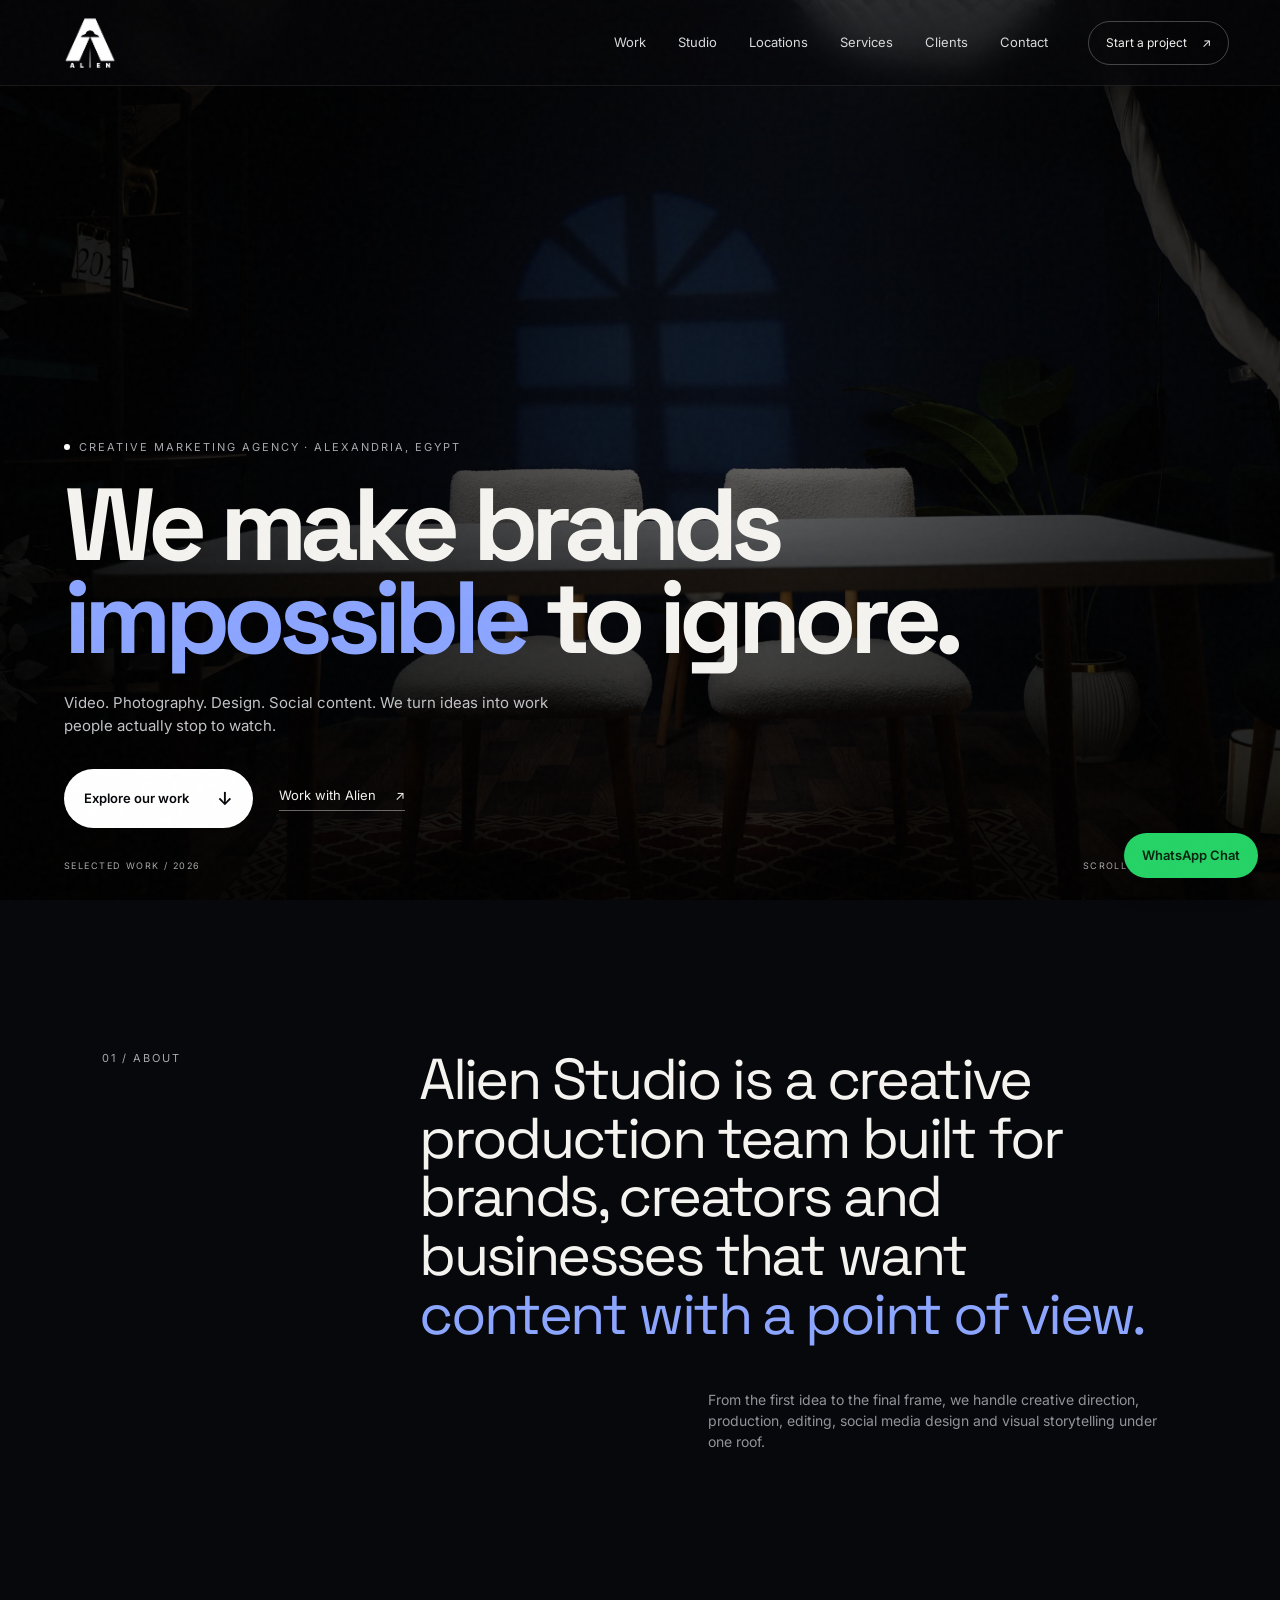
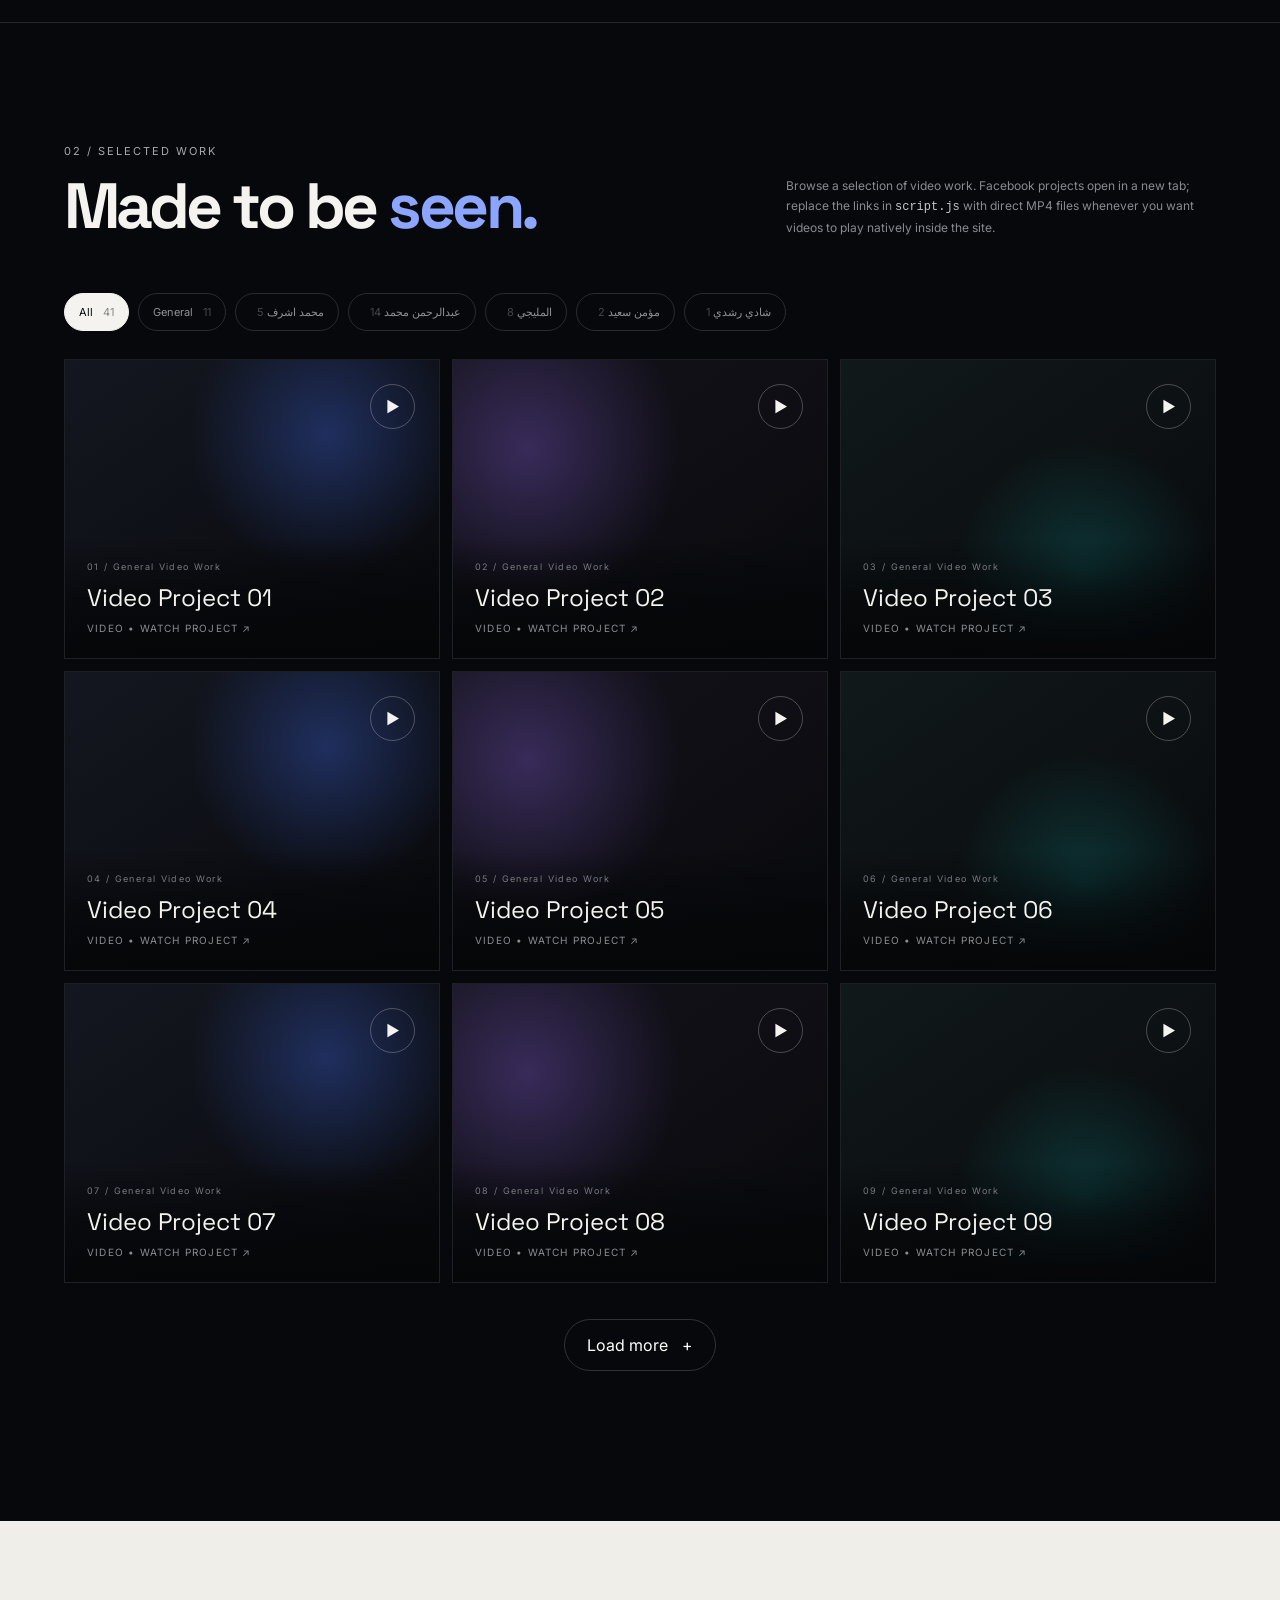
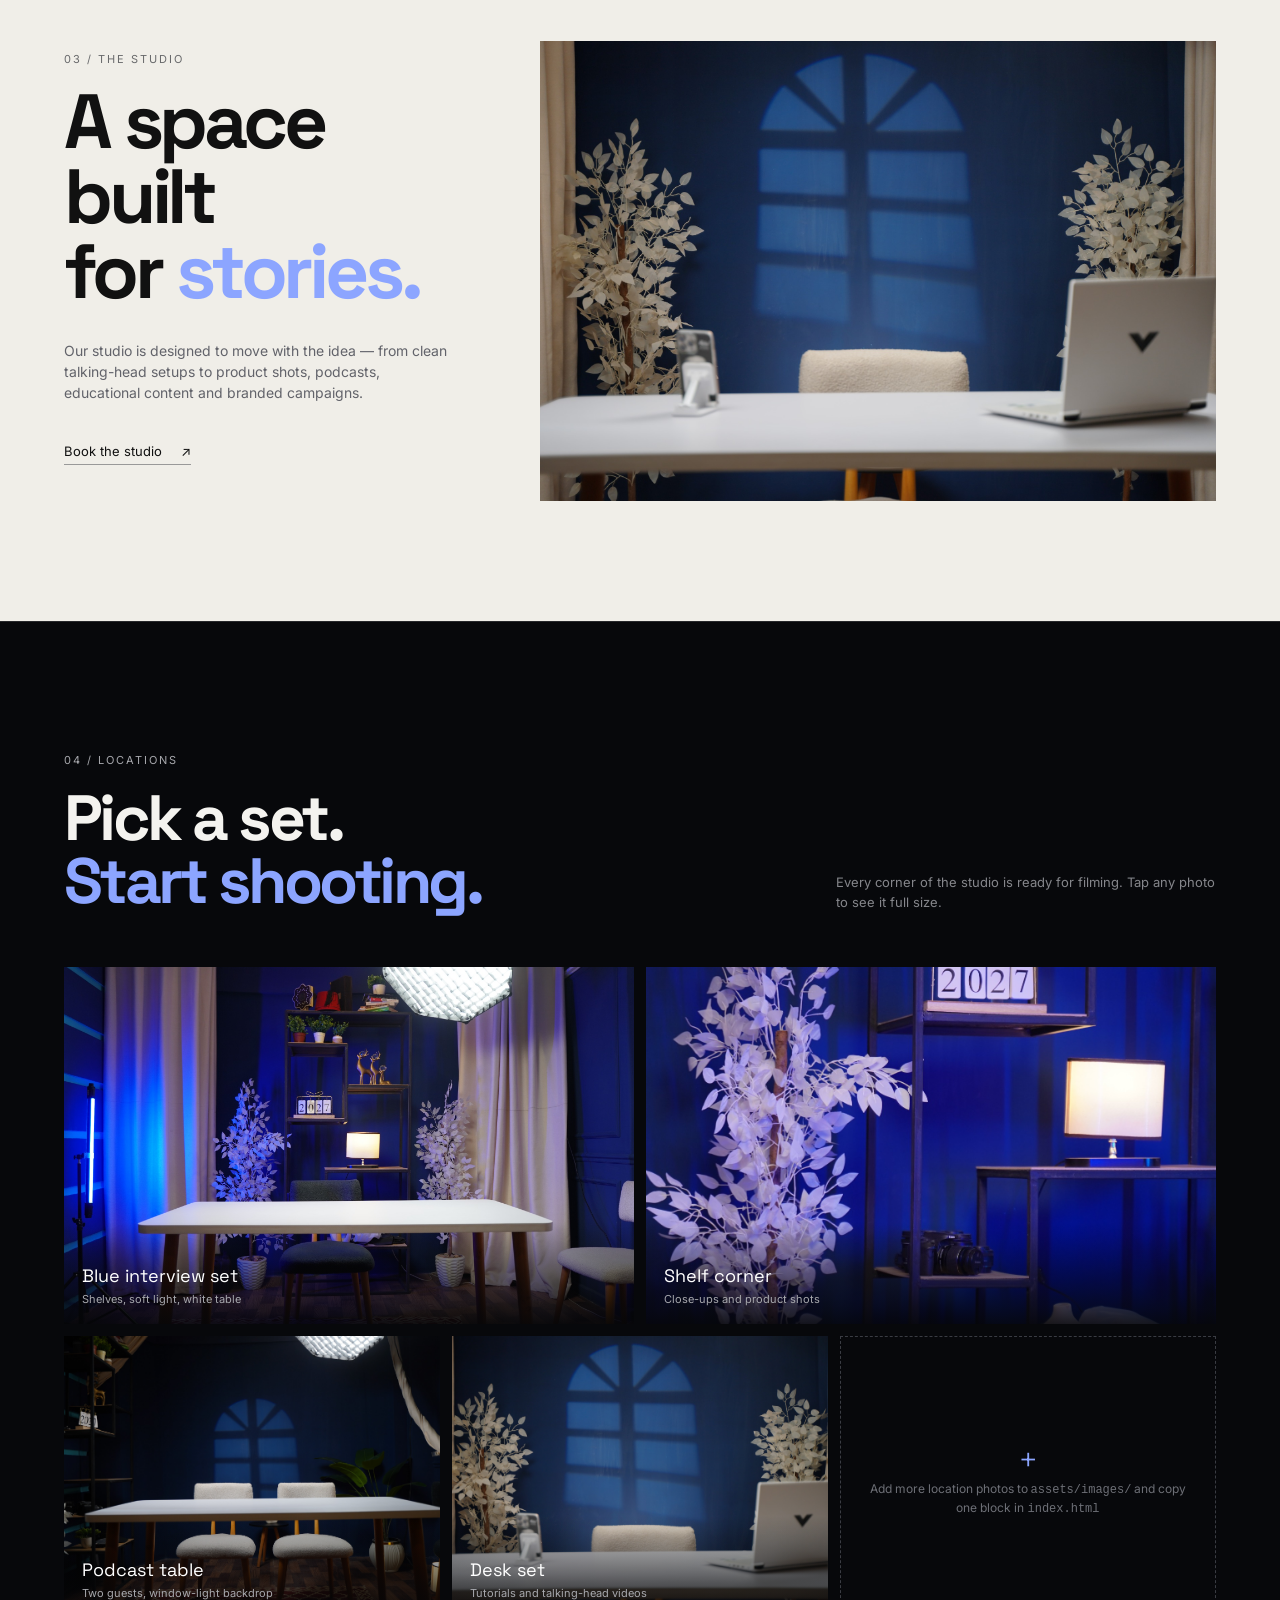
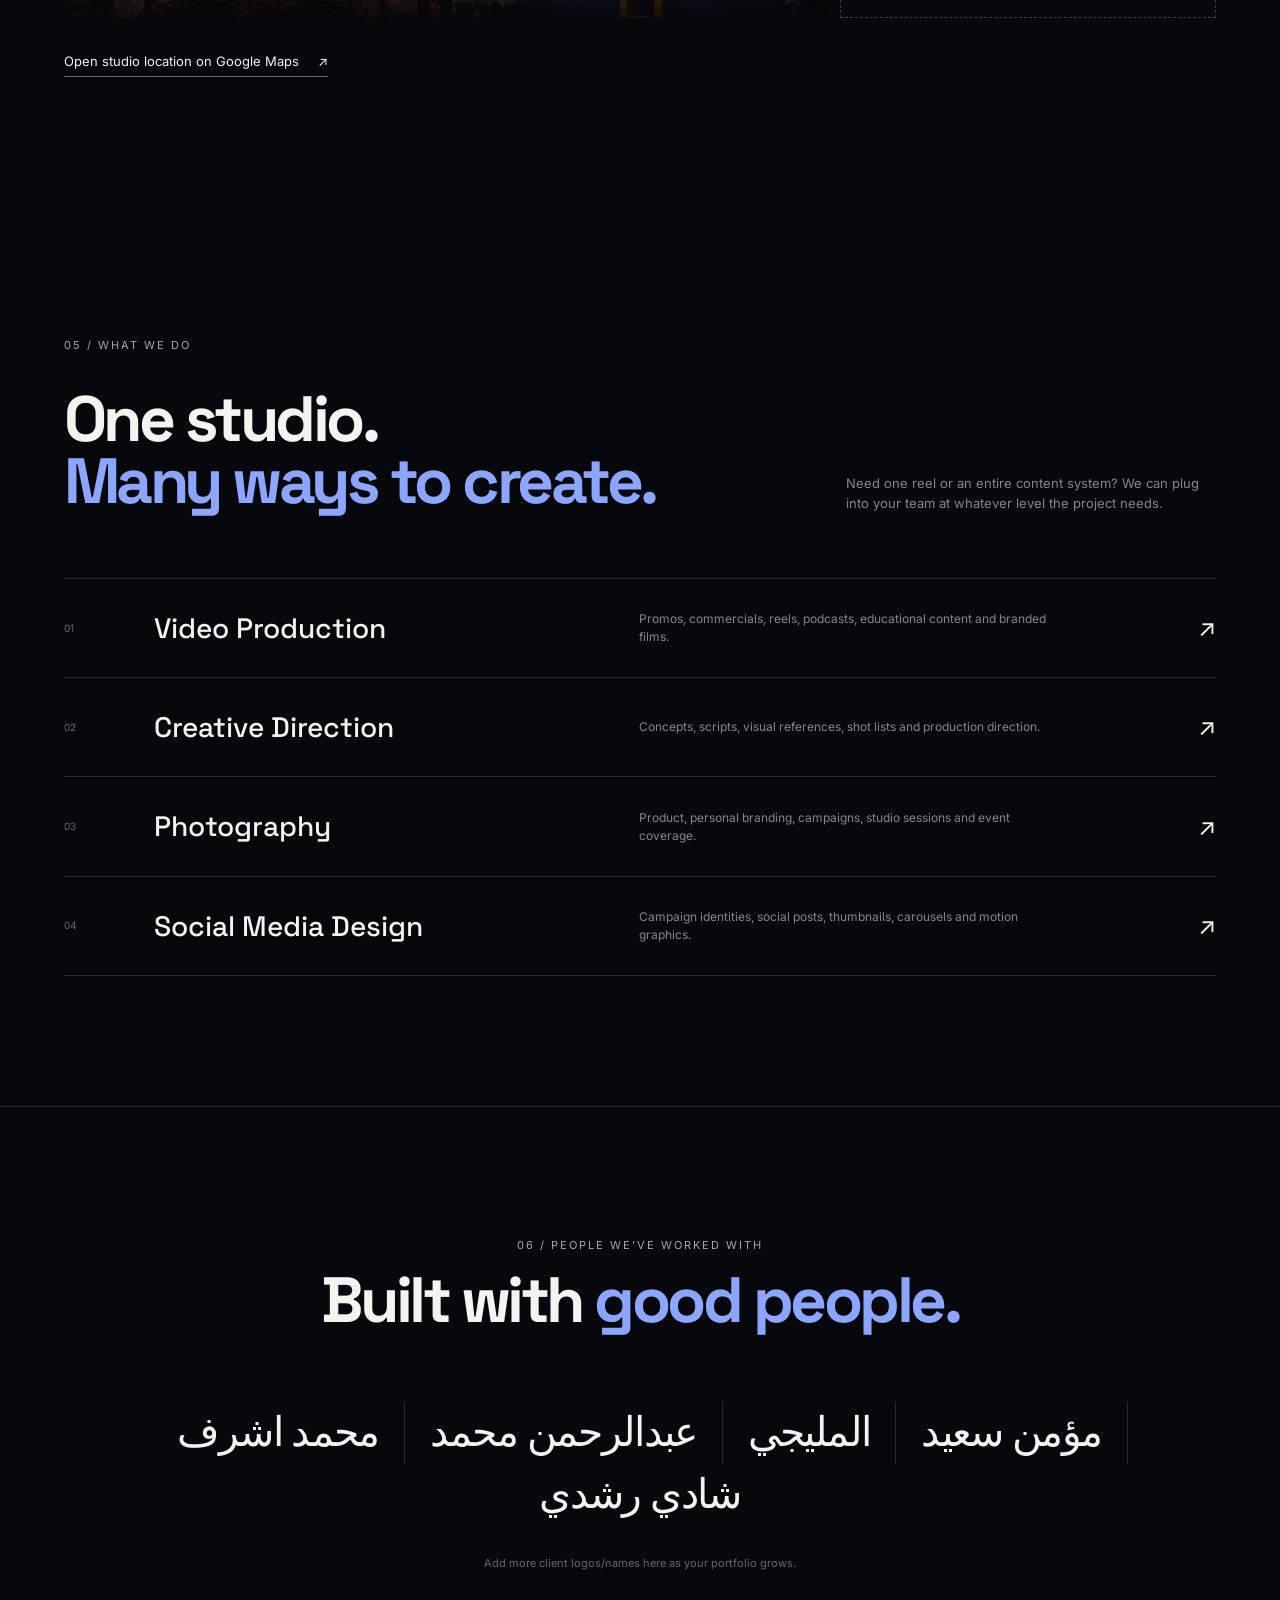
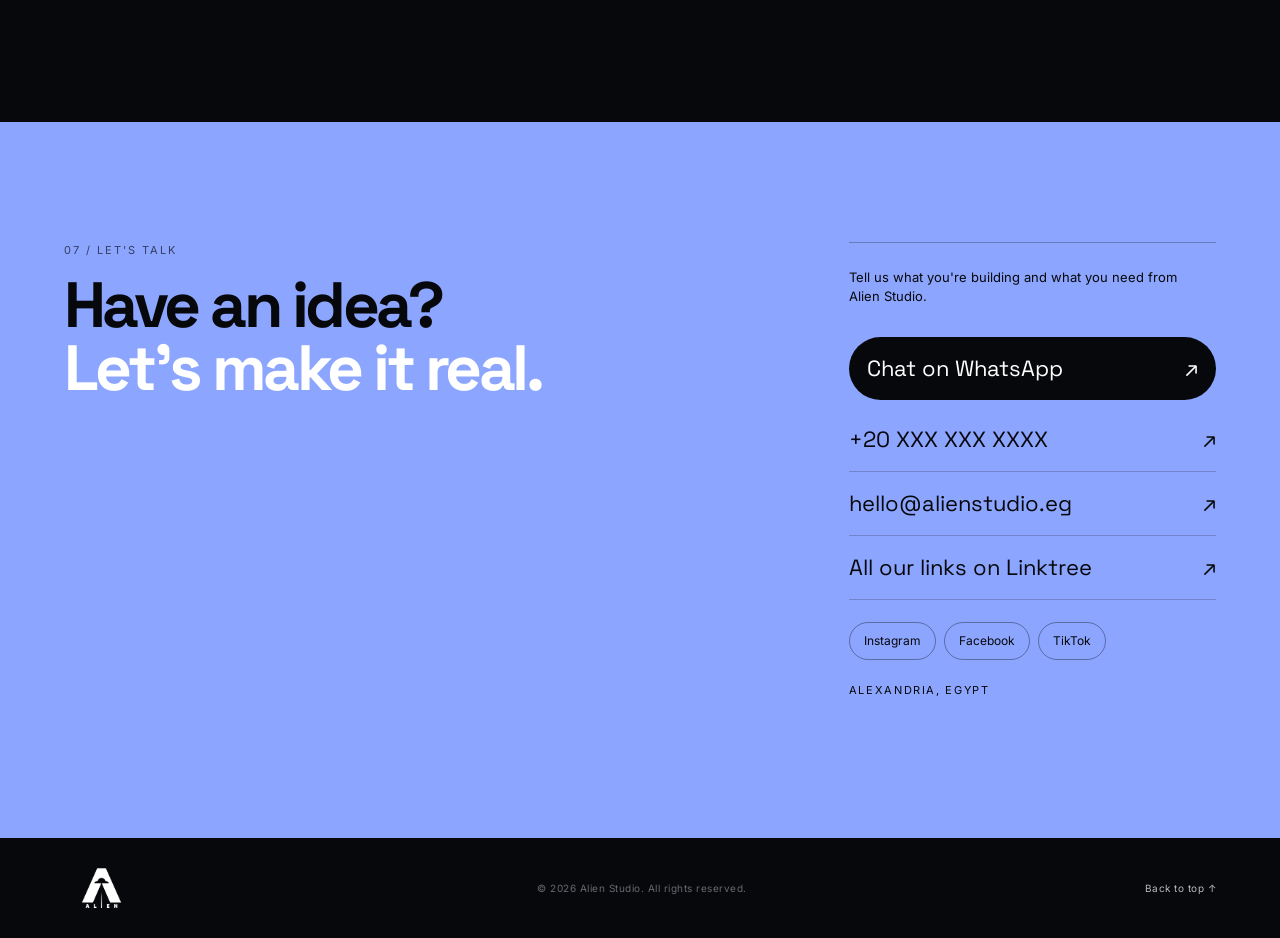
<file: index.html>
<!DOCTYPE html>
<html lang="en">
<head>
  <meta charset="UTF-8" />
  <meta name="viewport" content="width=device-width, initial-scale=1.0" />
  <meta name="description" content="Alien Studio — creative marketing, video production, photography, social media and design." />
  <title>Alien Studio — Creative Marketing Agency</title>
  <link rel="preconnect" href="https://fonts.googleapis.com">
  <link rel="preconnect" href="https://fonts.gstatic.com" crossorigin>
  <link href="https://fonts.googleapis.com/css2?family=Inter:wght@400;500;600;700;800&family=Space+Grotesk:wght@400;500;600;700&display=swap" rel="stylesheet">
  <link rel="stylesheet" href="styles.css" />
</head>
<body>
  <div class="noise"></div>

  <header class="site-header">
    <a class="brand" href="#home" aria-label="Alien Studio home">
      <img src="assets/images/logo-Alien.png" alt="Alien Studio logo">
    </a>
    <nav class="nav">
      <a href="#work">Work</a>
      <a href="#studio">Studio</a>
      <a href="#locations">Locations</a>
      <a href="#services">Services</a>
      <a href="#clients">Clients</a>
      <a href="#contact">Contact</a>
    </nav>
    <a class="header-cta" href="#contact">Start a project <span>↗</span></a>
    <button class="menu-btn" aria-label="Open menu"><span></span><span></span></button>
  </header>

  <main>
    <section id="home" class="hero">
      <div class="hero-media">
        <img src="assets/images/KAS03793.JPG" alt="Alien Studio set">
        <div class="hero-vignette"></div>
      </div>
      <div class="hero-content">
        <p class="eyebrow"><span></span> Creative Marketing Agency · Alexandria, Egypt</p>
        <h1>We make brands<br><em>impossible</em> to ignore.</h1>
        <p class="hero-copy">Video. Photography. Design. Social content. We turn ideas into work people actually stop to watch.</p>
        <div class="hero-actions">
          <a class="btn btn-light" href="#work">Explore our work <span>↓</span></a>
          <a class="text-link" href="#contact">Work with Alien <span>↗</span></a>
        </div>
      </div>
      <div class="hero-bottom">
        <span>SELECTED WORK / 2026</span>
        <span>SCROLL TO EXPLORE ↓</span>
      </div>
    </section>

    <section class="statement">
      <div class="section-label">01 / ABOUT</div>
      <div class="statement-copy">
        <p class="big-copy">Alien Studio is a creative production team built for brands, creators and businesses that want <span>content with a point of view.</span></p>
        <p class="small-copy">From the first idea to the final frame, we handle creative direction, production, editing, social media design and visual storytelling under one roof.</p>
      </div>
    </section>

    <section id="work" class="work-section">
      <div class="section-head">
        <div>
          <div class="section-label">02 / SELECTED WORK</div>
          <h2>Made to be <span>seen.</span></h2>
        </div>
        <p>Browse a selection of video work. Facebook projects open in a new tab; replace the links in <code>script.js</code> with direct MP4 files whenever you want videos to play natively inside the site.</p>
      </div>

      <div class="filters" role="tablist" aria-label="Work filters">
        <button class="filter active" data-filter="all">All <span>41</span></button>
        <button class="filter" data-filter="General Video Work">General <span>11</span></button>
        <button class="filter" data-filter="محمد اشرف">محمد اشرف <span>5</span></button>
        <button class="filter" data-filter="عبدالرحمن محمد">عبدالرحمن محمد <span>14</span></button>
        <button class="filter" data-filter="المليجي">المليجي <span>8</span></button>
        <button class="filter" data-filter="مؤمن سعيد">مؤمن سعيد <span>2</span></button>
        <button class="filter" data-filter="شادي رشدي">شادي رشدي <span>1</span></button>
      </div>

      <div id="workGrid" class="work-grid"></div>
      <div class="load-more-wrap"><button id="loadMore" class="load-more">Load more <span>+</span></button></div>
    </section>

    <section id="studio" class="studio-section">
      <div class="studio-grid">
        <div class="studio-intro">
          <div class="section-label">03 / THE STUDIO</div>
          <h2>A space built<br>for <span>stories.</span></h2>
          <p>Our studio is designed to move with the idea — from clean talking-head setups to product shots, podcasts, educational content and branded campaigns.</p>
          <a class="text-link dark" href="#contact">Book the studio <span>↗</span></a>
        </div>
        <div class="studio-gallery single">
          <figure class="gallery-main"><img src="assets/images/KAS03816.JPG" alt="Alien Studio set"></figure>
        </div>
      </div>
    </section>


    <section id="locations" class="locations-section">
      <div class="section-label">04 / LOCATIONS</div>
      <div class="locations-head">
        <h2>Pick a set.<br><span>Start shooting.</span></h2>
        <p>Every corner of the studio is ready for filming. Tap any photo to see it full size.</p>
      </div>
      <div class="locations-grid">
        <button class="loc" data-full="assets/images/KAS03707.JPG"><img src="assets/images/KAS03707.JPG" alt="Blue interview set with shelves and soft lighting" loading="lazy"><figcaption>Blue interview set<small>Shelves, soft light, white table</small></figcaption></button>
        <button class="loc" data-full="assets/images/KAS03723.JPG"><img src="assets/images/KAS03723.JPG" alt="Shelf and decor corner" loading="lazy"><figcaption>Shelf corner<small>Close-ups and product shots</small></figcaption></button>
        <button class="loc" data-full="assets/images/KAS03793.JPG"><img src="assets/images/KAS03793.JPG" alt="Podcast table with window light" loading="lazy"><figcaption>Podcast table<small>Two guests, window-light backdrop</small></figcaption></button>
        <button class="loc" data-full="assets/images/KAS03816.JPG"><img src="assets/images/KAS03816.JPG" alt="Desk set with laptop and phone" loading="lazy"><figcaption>Desk set<small>Tutorials and talking-head videos</small></figcaption></button>
        <div class="loc-add"><div><b>+</b>Add more location photos to <code>assets/images/</code> and copy one block in <code>index.html</code></div></div>
      </div>
      <a class="text-link map-link" href="https://maps.app.goo.gl/REPLACE_ME" target="_blank" rel="noopener">Open studio location on Google Maps <span>↗</span></a>
    </section>

    <section id="services" class="services-section">
      <div class="section-label">05 / WHAT WE DO</div>
      <div class="services-title-row">
        <h2>One studio.<br><span>Many ways to create.</span></h2>
        <p>Need one reel or an entire content system? We can plug into your team at whatever level the project needs.</p>
      </div>
      <div class="services-list">
        <article><span>01</span><h3>Video Production</h3><p>Promos, commercials, reels, podcasts, educational content and branded films.</p><b>↗</b></article>
        <article><span>02</span><h3>Creative Direction</h3><p>Concepts, scripts, visual references, shot lists and production direction.</p><b>↗</b></article>
        <article><span>03</span><h3>Photography</h3><p>Product, personal branding, campaigns, studio sessions and event coverage.</p><b>↗</b></article>
        <article><span>04</span><h3>Social Media Design</h3><p>Campaign identities, social posts, thumbnails, carousels and motion graphics.</p><b>↗</b></article>
      </div>
    </section>

    <section id="clients" class="clients-section">
      <div class="section-label">06 / PEOPLE WE'VE WORKED WITH</div>
      <h2>Built with <span>good people.</span></h2>
      <div class="client-names">
        <span>محمد اشرف</span>
        <span>عبدالرحمن محمد</span>
        <span>المليجي</span>
        <span>مؤمن سعيد</span>
        <span>شادي رشدي</span>
      </div>
      <p class="client-note">Add more client logos/names here as your portfolio grows.</p>
    </section>

    <section id="contact" class="contact-section">
      <div class="contact-inner">
        <div>
          <div class="section-label">07 / LET'S TALK</div>
          <h2>Have an idea?<br><span>Let's make it real.</span></h2>
        </div>
        <div class="contact-card">
          <p>Tell us what you're building and what you need from Alien Studio.</p>
          <a class="wa" href="https://wa.me/201150775008?text=Hello%20Alien%20Studio%2C%20I%20want%20to%20start%20a%20project" target="_blank" rel="noopener">Chat on WhatsApp <span>↗</span></a>
          <a href="tel:+201150775008">+20 XXX XXX XXXX <span>↗</span></a>
          <a href="mailto:hello@alienstudio.eg">hello@alienstudio.eg <span>↗</span></a>
          <a href="http://linktr.ee/Alienstudiooo" target="_blank" rel="noopener">All our links on Linktree <span>↗</span></a>
          <div class="socials">
            <a href="https://www.instagram.com/REPLACE_ME" target="_blank" rel="noopener">Instagram</a>
            <a href="https://www.facebook.com/AlienStudiooo/" target="_blank" rel="noopener">Facebook</a>
            <a href="https://www.tiktok.com/@alienstudiooo" target="_blank" rel="noopener">TikTok</a>
          </div>
          <div class="location loc-line">Alexandria, Egypt</div>
        </div>
      </div>
    </section>
  </main>

  <footer>
    <img src="assets/images/logo-Alien.png" alt="Alien Studio logo">
    <span>© 2026 Alien Studio. All rights reserved.</span>
    <a href="#home">Back to top ↑</a>
  </footer>

  <a class="wa-float" href="https://wa.me/201150775008" target="_blank" rel="noopener" aria-label="Chat on WhatsApp">WhatsApp <span>Chat</span></a>

  <dialog class="lightbox" id="lightbox"><button aria-label="Close">✕</button><img alt=""></dialog>

  <script src="script.js"></script>
</body>
</html>
</file>
<file: styles.css>
*{box-sizing:border-box;margin:0;padding:0}
:root{--black:#07080b;--white:#f4f3ef;--muted:#8c8d92;--line:rgba(255,255,255,.13);--blue:#203f8f}
html{scroll-behavior:smooth}
body{font-family:Inter,Arial,sans-serif;background:var(--black);color:var(--white);line-height:1.5;overflow-x:hidden}
a{color:inherit;text-decoration:none}
button{font:inherit}
.noise{position:fixed;inset:0;pointer-events:none;opacity:.035;z-index:100;background-image:url("data:image/svg+xml,%3Csvg viewBox='0 0 180 180' xmlns='http://www.w3.org/2000/svg'%3E%3Cfilter id='n'%3E%3CfeTurbulence type='fractalNoise' baseFrequency='.8' numOctaves='4' stitchTiles='stitch'/%3E%3C/filter%3E%3Crect width='100%25' height='100%25' filter='url(%23n)' opacity='.55'/%3E%3C/svg%3E")}
.site-header{position:fixed;top:0;left:0;width:100%;height:86px;padding:0 4vw;display:flex;align-items:center;justify-content:space-between;z-index:50;border-bottom:1px solid rgba(255,255,255,.08);background:rgba(7,8,11,.6);backdrop-filter:blur(16px)}
.brand img{width:78px;height:62px;object-fit:contain;display:block}
.nav{display:flex;gap:32px;margin-left:auto;margin-right:40px}.nav a{font-size:13px;color:#d9d9dc;transition:.25s}.nav a:hover{color:#fff}
.header-cta{border:1px solid rgba(255,255,255,.25);padding:12px 17px;border-radius:100px;font-size:12px}.header-cta span{margin-left:12px}
.menu-btn{display:none;background:none;border:0;color:#fff}
.hero{min-height:100svh;position:relative;display:flex;align-items:flex-end;padding:160px 5vw 72px;overflow:hidden}.hero-media{position:absolute;inset:0}.hero-media img{width:100%;height:100%;object-fit:cover;filter:saturate(.72) brightness(.56);transform:scale(1.03)}.hero-vignette{position:absolute;inset:0;background:linear-gradient(90deg,rgba(0,0,0,.78),rgba(0,0,0,.18) 60%,rgba(0,0,0,.55)),linear-gradient(0deg,rgba(0,0,0,.75),transparent 50%)}
.hero-content{position:relative;z-index:2;max-width:950px}.eyebrow,.section-label{font-size:11px;letter-spacing:.18em;text-transform:uppercase;color:#a7a8ad}.eyebrow{display:flex;align-items:center;gap:9px;margin-bottom:22px}.eyebrow span{width:6px;height:6px;background:#fff;border-radius:50%;display:inline-block}.hero h1{font-family:"Space Grotesk",sans-serif;font-size:clamp(55px,8vw,128px);line-height:.91;letter-spacing:-.065em;max-width:1050px}.hero h1 em{font-style:normal;color:#8ca5ff}.hero-copy{max-width:530px;color:#c2c3c7;font-size:15px;margin:28px 0 32px}.hero-actions{display:flex;align-items:center;gap:26px}.btn{display:inline-flex;align-items:center;gap:28px;padding:16px 20px;border-radius:100px;font-size:13px;font-weight:600}.btn-light{background:#fff;color:#07080b}.btn-light span{font-size:18px}.text-link{font-size:13px;border-bottom:1px solid rgba(255,255,255,.4);padding-bottom:5px}.text-link span{margin-left:15px}.hero-bottom{position:absolute;bottom:28px;left:5vw;right:5vw;display:flex;justify-content:space-between;font-size:9px;letter-spacing:.16em;color:#a8a9ad;z-index:2}
.statement{padding:150px 8vw 170px;display:grid;grid-template-columns:1fr 3fr;gap:5vw;border-bottom:1px solid var(--line)}.statement-copy{max-width:1050px}.big-copy{font-family:"Space Grotesk";font-size:clamp(34px,4.5vw,72px);line-height:1.02;letter-spacing:-.045em}.big-copy span{color:#8ca5ff}.small-copy{max-width:470px;color:#929399;margin-top:45px;margin-left:auto;font-size:14px}
.work-section{padding:120px 5vw 150px}.section-head{display:flex;justify-content:space-between;align-items:end;gap:50px;margin-bottom:55px}.section-head h2,.studio-intro h2,.services-title-row h2,.clients-section h2,.contact-section h2{font-family:"Space Grotesk";font-size:clamp(42px,5vw,76px);line-height:.98;letter-spacing:-.055em;margin-top:16px}.section-head h2 span,.studio-intro h2 span,.services-title-row h2 span,.clients-section h2 span,.contact-section h2 span{color:#8ca5ff}.section-head>p{max-width:430px;color:#888a90;font-size:12px;line-height:1.7}.section-head code{font-family:monospace;color:#c5c5ca}
.filters{display:flex;gap:9px;flex-wrap:wrap;margin-bottom:28px}.filter{background:transparent;border:1px solid #292b30;color:#8f9095;padding:10px 14px;border-radius:100px;font-size:11px;cursor:pointer;transition:.2s}.filter span{opacity:.45;margin-left:7px}.filter:hover,.filter.active{background:#f4f3ef;color:#07080b;border-color:#f4f3ef}
.work-grid{display:grid;grid-template-columns:repeat(3,1fr);gap:12px}.work-card{min-height:300px;background:#101216;border:1px solid #1e2025;position:relative;overflow:hidden;display:flex;flex-direction:column;justify-content:flex-end;transition:transform .35s,border-color .35s}.work-card:hover{transform:translateY(-5px);border-color:#45474e}.work-card-bg{position:absolute;inset:0;background:radial-gradient(circle at 70% 25%,rgba(51,83,180,.45),transparent 40%),linear-gradient(145deg,#141720,#08090c)}.work-card:nth-child(3n+2) .work-card-bg{background:radial-gradient(circle at 20% 30%,rgba(110,80,180,.42),transparent 42%),linear-gradient(145deg,#15131c,#08090c)}.work-card:nth-child(3n) .work-card-bg{background:radial-gradient(circle at 65% 70%,rgba(15,120,120,.35),transparent 40%),linear-gradient(145deg,#11191a,#08090c)}.play{position:absolute;top:24px;right:24px;width:45px;height:45px;border:1px solid rgba(255,255,255,.25);border-radius:50%;display:grid;place-items:center;font-size:15px;transition:.25s}.work-card:hover .play{background:#fff;color:#000}.work-info{position:relative;padding:22px;background:linear-gradient(0deg,rgba(5,6,8,.98),rgba(5,6,8,.65),transparent)}.work-index{font-size:9px;color:#777980;letter-spacing:.15em}.work-title{font-family:"Space Grotesk";font-size:24px;margin:7px 0 5px}.work-type{font-size:10px;color:#8b8c91;text-transform:uppercase;letter-spacing:.12em}.load-more-wrap{text-align:center;margin-top:36px}.load-more{background:transparent;color:#fff;border:1px solid #303238;border-radius:100px;padding:13px 22px;cursor:pointer}.load-more span{margin-left:10px}
.studio-section{background:#f0eee8;color:#111;padding:120px 5vw}.studio-grid{display:grid;grid-template-columns:.8fr 1.4fr;gap:7vw}.studio-intro{padding-top:10px}.studio-intro .section-label{color:#68696b}.studio-intro h2{font-size:clamp(50px,6vw,90px)}.studio-intro p{max-width:410px;color:#62636a;font-size:14px;margin:30px 0 35px}.text-link.dark{color:#111;border-color:#999}.studio-gallery{display:grid;grid-template-columns:1fr 1fr;gap:12px}.studio-gallery figure{overflow:hidden;min-height:260px;background:#ddd}.studio-gallery .gallery-main{grid-column:1/-1;min-height:460px}.studio-gallery img{width:100%;height:100%;object-fit:cover;display:block;transition:transform .6s}.studio-gallery figure:hover img{transform:scale(1.03)}.studio-gallery.single{grid-template-columns:1fr}
.services-section{padding:130px 5vw}.services-title-row{display:flex;justify-content:space-between;align-items:end;gap:50px;margin:18px 0 65px}.services-title-row p{max-width:370px;color:#85868b;font-size:13px}.services-list{border-top:1px solid var(--line)}.services-list article{display:grid;grid-template-columns:70px 1.1fr 1.2fr 50px;align-items:center;gap:20px;padding:28px 0;border-bottom:1px solid var(--line)}.services-list article>span{font-size:10px;color:#66686e}.services-list h3{font-family:"Space Grotesk";font-size:clamp(22px,2.2vw,35px);font-weight:500}.services-list p{font-size:12px;color:#85868c;max-width:410px}.services-list b{font-size:24px;text-align:right;font-weight:400}
.clients-section{padding:130px 8vw 150px;border-top:1px solid var(--line);text-align:center}.clients-section .section-label{margin-bottom:10px}.client-names{display:flex;justify-content:center;flex-wrap:wrap;gap:0;margin:70px auto 30px;max-width:1000px}.client-names span{font-family:"Space Grotesk";font-size:clamp(22px,3.2vw,48px);letter-spacing:-.04em;padding:0 25px;border-right:1px solid #292b30}.client-names span:last-child{border:0}.client-note{font-size:11px;color:#66686e}
.contact-section{padding:120px 5vw 140px;background:#8ca5ff;color:#07080b}.contact-section .section-label{color:#343f63}.contact-inner{display:grid;grid-template-columns:1.3fr .7fr;gap:8vw}.contact-section h2 span{color:#fff}.contact-card{align-self:end;border-top:1px solid rgba(0,0,0,.25);padding-top:25px}.contact-card p{font-size:13px;max-width:330px;margin-bottom:30px}.contact-card a{display:block;font-family:"Space Grotesk";font-size:22px;border-bottom:1px solid rgba(0,0,0,.2);padding:15px 0}.contact-card a span{float:right}.location{font-size:11px;margin-top:20px;text-transform:uppercase;letter-spacing:.15em}
footer{min-height:100px;padding:25px 5vw;display:flex;align-items:center;justify-content:space-between;color:#686a70;font-size:10px;letter-spacing:.05em}footer img{width:75px;height:50px;object-fit:contain}footer a{color:#bbb}

@media(max-width:900px){.nav,.header-cta{display:none}.menu-btn{display:block}.menu-btn span{display:block;width:24px;height:1px;background:#fff;margin:6px}.hero{padding-left:6vw}.statement{grid-template-columns:1fr;padding:100px 7vw}.statement .section-label{margin-bottom:35px}.work-grid{grid-template-columns:repeat(2,1fr)}.section-head,.services-title-row{display:block}.section-head>p,.services-title-row p{margin-top:25px}.studio-grid,.contact-inner{grid-template-columns:1fr}.studio-gallery{margin-top:55px}.services-list article{grid-template-columns:40px 1fr 40px}.services-list article p{display:none}}
@media(max-width:560px){.site-header{height:72px;padding:0 5vw}.brand img{width:68px}.hero{min-height:90svh;padding:125px 6vw 75px}.hero h1{font-size:52px}.hero-copy{font-size:13px}.hero-actions{flex-wrap:wrap}.hero-bottom span:last-child{display:none}.work-section,.services-section{padding:90px 5vw}.work-grid{grid-template-columns:1fr}.work-card{min-height:270px}.studio-section{padding:90px 5vw}.studio-gallery{grid-template-columns:1fr}.studio-gallery .gallery-main{min-height:330px}.studio-gallery figure{min-height:220px}.client-names{display:block;margin-top:45px}.client-names span{display:block;border-right:0;border-bottom:1px solid #292b30;padding:17px}.contact-section{padding:90px 6vw}.contact-card{margin-top:45px}footer{flex-wrap:wrap;gap:20px}}

/* Locations */
.locations-section{padding:130px 5vw;border-top:1px solid var(--line)}
.locations-head{display:flex;justify-content:space-between;align-items:end;gap:50px;margin:18px 0 55px}
.locations-head h2{font-family:"Space Grotesk";font-size:clamp(42px,5vw,76px);line-height:.98;letter-spacing:-.055em}
.locations-head h2 span{color:#8ca5ff}
.locations-head p{max-width:380px;color:#85868b;font-size:13px}
.locations-grid{display:grid;grid-template-columns:repeat(6,1fr);gap:12px}
.loc{position:relative;overflow:hidden;margin:0;background:#101216;border:0;padding:0;cursor:zoom-in;aspect-ratio:4/3;grid-column:span 2;display:block;width:100%;color:inherit}
.loc:nth-child(1),.loc:nth-child(2){grid-column:span 3;aspect-ratio:16/10}
.loc img{width:100%;height:100%;object-fit:cover;display:block;transition:transform .6s}
.loc:hover img{transform:scale(1.04)}
.loc figcaption{position:absolute;left:0;right:0;bottom:0;padding:40px 18px 16px;text-align:left;background:linear-gradient(0deg,rgba(5,6,8,.9),transparent);font-family:"Space Grotesk";font-size:18px;color:#fff}
.loc figcaption small{display:block;font-family:Inter,Arial,sans-serif;font-size:11px;color:#a7a8ad;margin-top:2px}
.loc-add{aspect-ratio:4/3;grid-column:span 2;border:1px dashed #3a3c43;display:grid;place-items:center;text-align:center;color:#6d6f76;font-size:12px;padding:20px}
.loc-add b{display:block;font-size:30px;font-weight:300;color:#8ca5ff}
.map-link{display:inline-block;margin-top:34px}
dialog.lightbox{border:0;background:transparent;max-width:94vw;max-height:94vh;margin:auto;padding:0}
dialog.lightbox::backdrop{background:rgba(0,0,0,.88)}
dialog.lightbox img{max-width:94vw;max-height:88vh;display:block;margin:auto}
dialog.lightbox button{position:fixed;top:18px;right:22px;background:none;border:1px solid rgba(255,255,255,.3);color:#fff;width:42px;height:42px;border-radius:50%;font-size:18px;cursor:pointer}
/* Contact channels */
.contact-card a{display:flex;justify-content:space-between;align-items:center}
.contact-card a span{float:none}
.contact-card a.wa{background:#07080b;color:#fff;padding:15px 18px;border:0;margin-bottom:8px;border-radius:100px}
.contact-card .socials{display:flex;flex-wrap:wrap;gap:8px;margin-top:22px}
.contact-card .socials a{display:inline-flex;font-family:Inter,Arial,sans-serif;font-size:12px;border:1px solid rgba(0,0,0,.35);border-radius:100px;padding:9px 14px}
.contact-card .socials a:hover{background:#07080b;color:#fff}
.contact-card .loc-line{margin-top:22px}
.wa-float{position:fixed;right:22px;bottom:22px;z-index:60;background:#25d366;color:#07240f;font-weight:600;font-size:13px;padding:13px 18px;border-radius:100px;box-shadow:0 8px 24px rgba(0,0,0,.35)}
a:focus-visible,button:focus-visible{outline:2px solid #8ca5ff;outline-offset:3px}
@media(max-width:900px){
.nav.mobile-open{display:flex;position:fixed;top:72px;left:0;right:0;margin:0;flex-direction:column;gap:18px;padding:26px 6vw;background:rgba(7,8,11,.97);border-bottom:1px solid var(--line)}
.locations-head{display:block}.locations-head p{margin-top:22px}
.locations-grid{grid-template-columns:1fr 1fr}.loc,.loc:nth-child(1),.loc:nth-child(2),.loc-add{grid-column:span 1;aspect-ratio:4/3}
}
@media(max-width:560px){.locations-section{padding:90px 5vw}.locations-grid{grid-template-columns:1fr}.wa-float span{display:none}}
</file>
